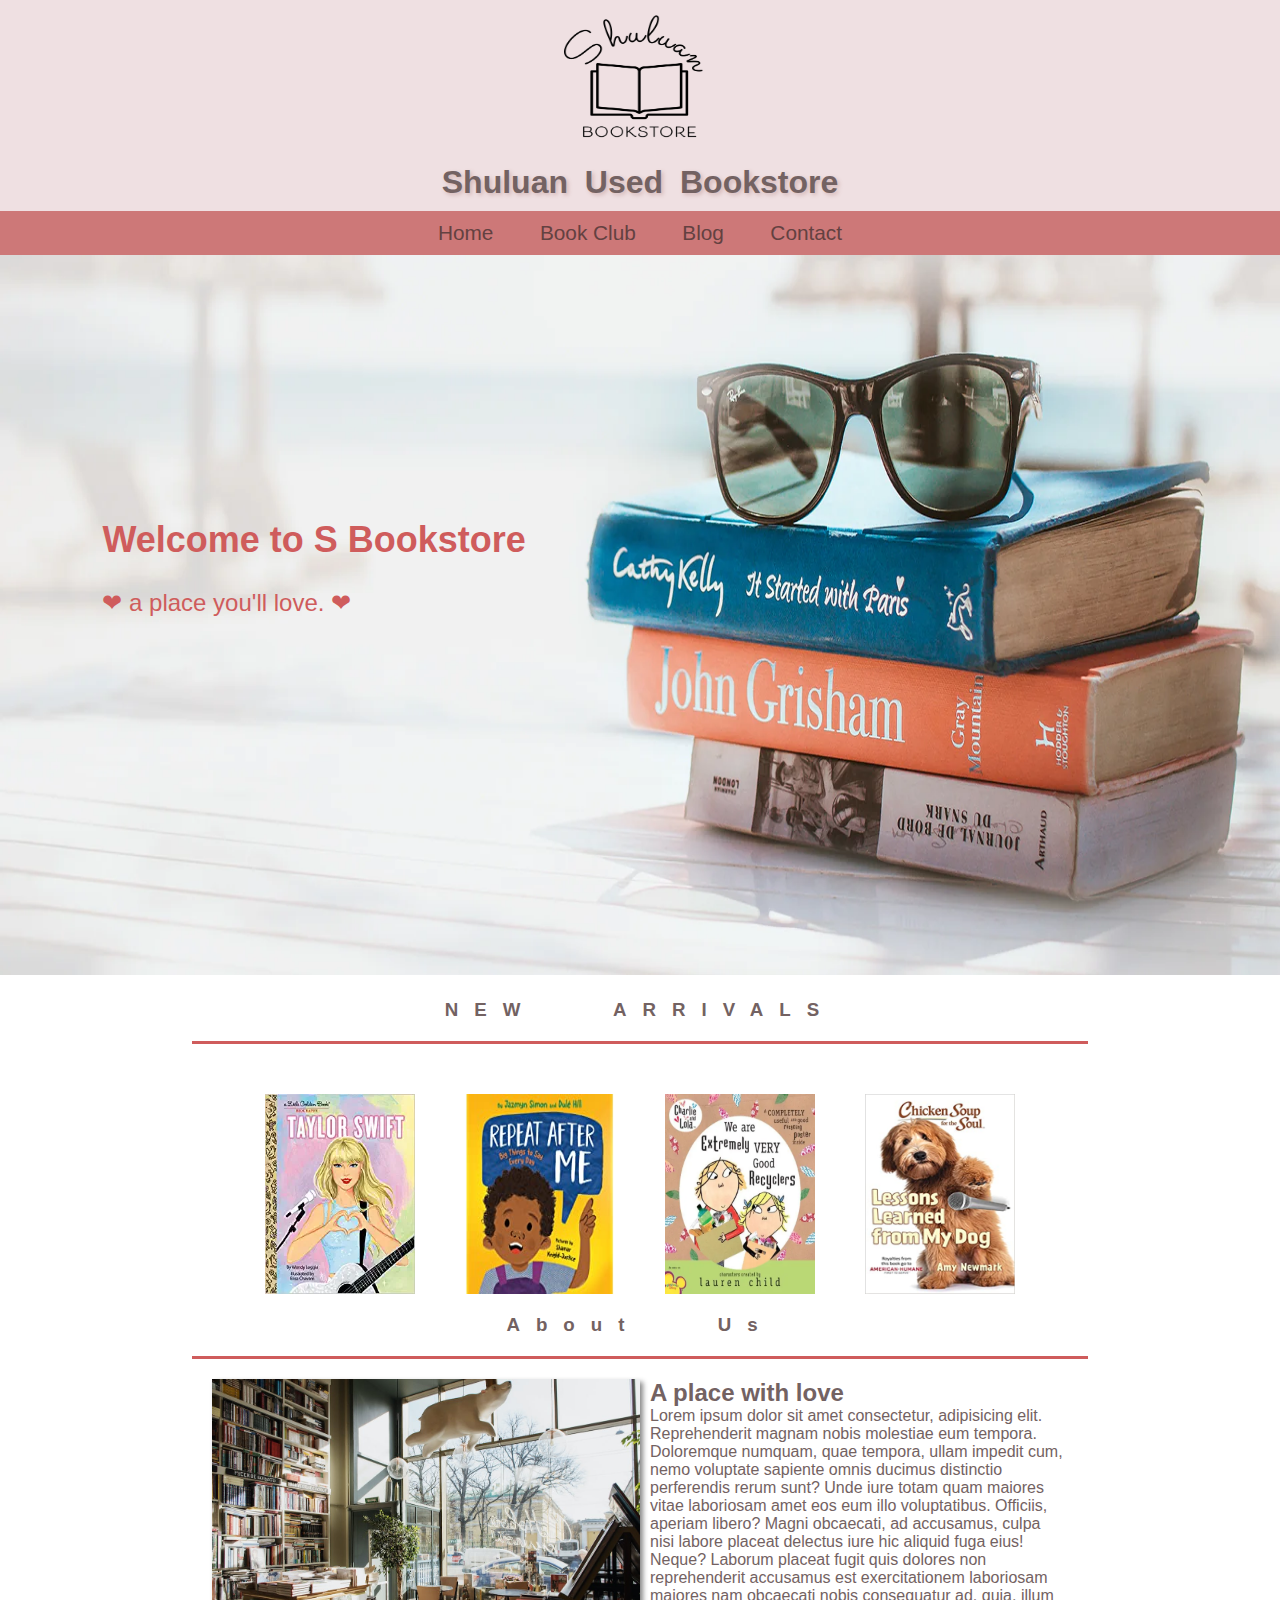
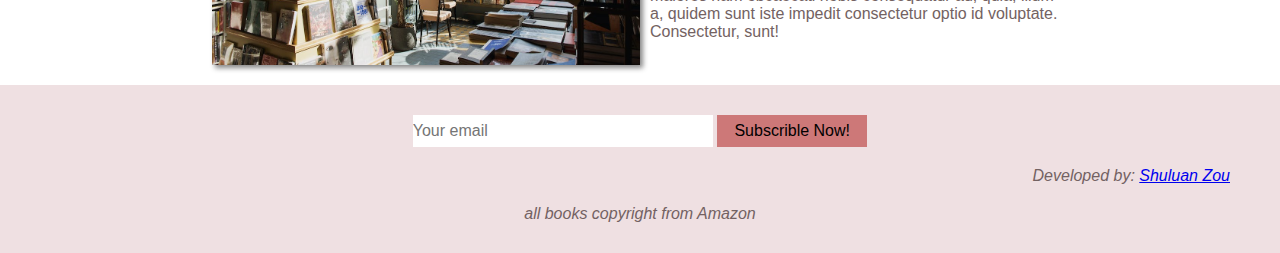
<file: index.html>
<!DOCTYPE html>
<!--
    Author: Shuluan Zou
    Date: 04/26/2023
-->
<html lang="en">
    <head>
        <title>Shuluan Used Bookstore</title>
        <meta charset="utf-8">
        <link rel="icon" href="images/icon.png">
        <link rel="stylesheet" href="stylesheets/main.css">
        <link rel="stylesheet" href="stylesheets/index.css">

    </head>

    <body>
        <header>
            <img src="images/logo.png" alt="logo">
            <h1>Shuluan Used Bookstore</h1>
            <nav>
                <a href="index.html">Home</a> 
                <a href="joinUs.html">Book Club</a> 
                <a href="news.html">Blog</a>
                <a href="contact.html">Contact</a>
            </nav> 
        </header>
        <main>
            <section class="firstContainer">
                <img src="images/slider.webp" alt="bookstore">
                <div class="textContainer">
                    <h2>Welcome to S Bookstore</h2> 
                    <br>
                    <p>	&#10084; a place you'll love. &#10084;</p>    
                </div>
            </section>
            
            <section class="secondContainer">
                <h3>NEW ARRIVALS</h3>
            </section>

            <div class="newBooks">
                    <img src="images/book-1.webp" alt="TaylorSwift" class="bookImg">
                    <img src="images/book-2.jpg" alt="Repeat Atfter me" class="bookImg">
                    <img src="images/book-3.webp" alt="We Are Extremely Very Good Recyclers" class="bookImg">
                    <img src="images/book-4.jpg" alt="Chicken Soup for the Soul" class="bookImg">
            </div>

            <section class="secondContainer">
                <h3>About Us</h3>
            </section>
            <section id="aboutUsText">
                <img src="images/aboutUs.jpeg" alt="aboutUs"  id="aboutUs">
                <h2>A place with love</h2>
                <p>Lorem ipsum dolor sit amet consectetur, adipisicing elit. Reprehenderit magnam nobis molestiae eum tempora. Doloremque numquam, quae tempora, ullam impedit cum, nemo voluptate sapiente omnis ducimus distinctio perferendis rerum sunt?
                Unde iure totam quam maiores vitae laboriosam amet eos eum illo voluptatibus. Officiis, aperiam libero? Magni obcaecati, ad accusamus, culpa nisi labore placeat delectus iure hic aliquid fuga eius! Neque?
                Laborum placeat fugit quis dolores non reprehenderit accusamus est exercitationem laboriosam maiores nam obcaecati nobis consequatur ad, quia, illum a, quidem sunt iste impedit consectetur optio id voluptate. Consectetur, sunt!</p>
            </section>

        </main>

        <footer>
            <form name="subform" action="http://itins3.madisoncollege.edu/echo.php" method="post">
                <input type="text" placeholder="Your email" name="email" id="email" class="input">    
                <input type="submit" value="Subscrible Now!" class="subscrible">
            </form>
            <address>Developed by: <a href="mailto:szou@madisoncollege.edu">Shuluan Zou</a></address>
            <cite>all books copyright from Amazon</cite>
        </footer>
    </body>

</html>
</file>
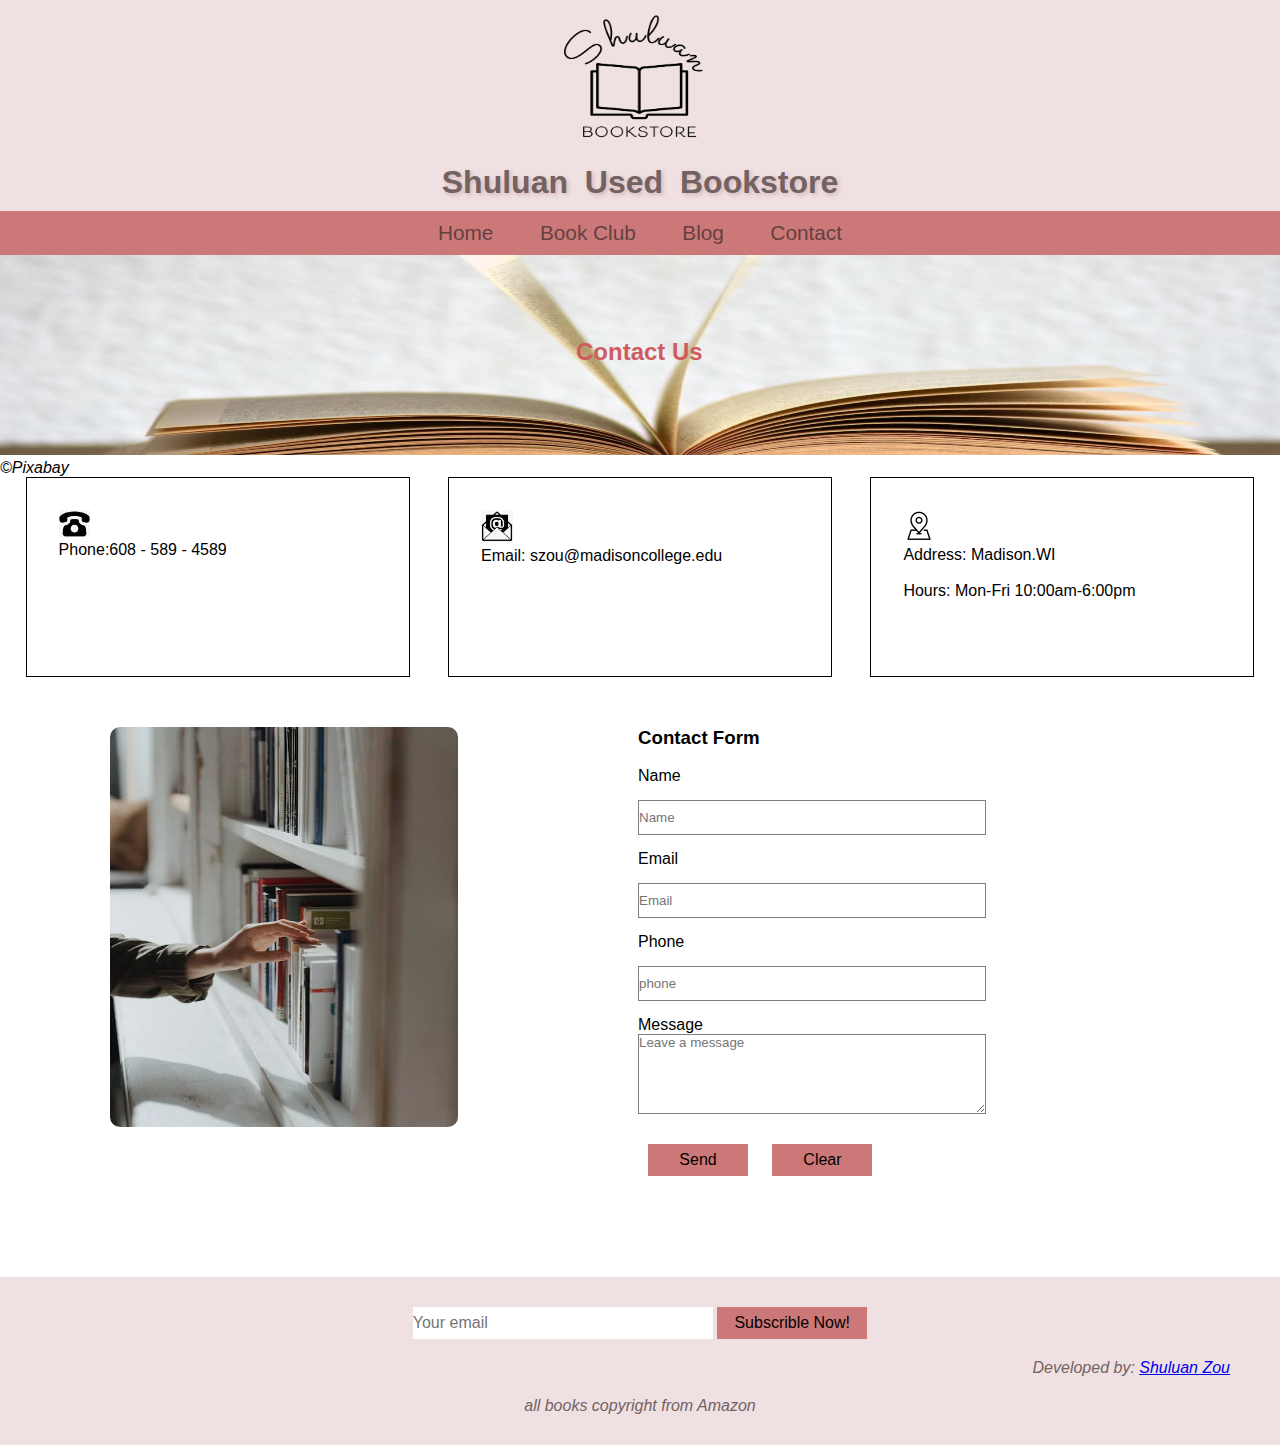
<file: contact.html>
<!DOCTYPE html>
<!--
    Author: Shuluan Zou
    Date: 04/26/2023
-->
<html lang="en">
    <head>
        <title>Shuluan Used Bookstore</title>
        <meta charset="utf-8">
        <link rel="icon" href="images/icon.png">
        <link rel="stylesheet" href="stylesheets/main.css">
        <link rel="stylesheet" href="stylesheets/contact.css">

    </head>

    <body>
        <header>
            <img src="images/logo.png" alt="logo">
            <h1>Shuluan Used Bookstore</h1>
            <nav>
                <a href="index.html">Home</a> 
                <a href="joinUs.html">Book Club</a> 
                <a href="news.html">Blog</a>
                <a href="contact.html">Contact</a>
            </nav> 
        </header>
        <main>
            <section class="firstContainer">
                <img src="images/contact-bg.jpeg" alt="contact" id="aboutBg">
                <h2>Contact Us</h2> 
                <cite>&copy;Pixabay</cite>
            </section>

            <div class="secondContainer">
                <div class="contact">
                    <img src="images/phone.jpg" alt="phone" class="icon">
                    <p>Phone:608 - 589 - 4589</p>
                </div>
                <div class="contact">
                    <img src="images/email.png" alt="email" class="icon">
                    <p>Email: szou@madisoncollege.edu</p>
                </div>
                <div class="contact">
                    <img src="images/address.png" alt="address" class="icon">
                    <p>Address: Madison.WI</p><br>
                    <p>Hours: Mon-Fri 10:00am-6:00pm</p> 
                </div>
            </div>

            <section class="formContainer">
                <img src="images/contactForm.webp" alt="contactForm" id="contactForm">
                <h3>Contact Form</h3><br>
                <form action="http://itins3.madisoncollege.edu/echo.php" method="post" name="contactForm">
                        <label for="name">Name</label>
                        <input type="text" name="name" id="name" class="inputButton" placeholder="Name" required>
                   
                        <label for="emailInput">Email</label>
                        <input type="text" name="email" id="emailInput" class="inputButton" placeholder="Email" required>
                    
                        <label for="phone">Phone</label>
                        <input type="text" name="phone" id="phone" class="inputButton" placeholder="phone">

                        <label for="message">Message</label>
                        <textarea name="message" id="message" placeholder="Leave a message"></textarea>
                    <div class="button">
                        <input type="submit" value="Send" class="formButton">
                        <input type="reset" value="Clear" class="formButton">
                    </div>
                </form>
            </section>
        </main>
        <footer>
            <form name="subform" action="http://itins3.madisoncollege.edu/echo.php" method="post">
                <input type="text" placeholder="Your email" name="email" id="email" class="input">    
                <input type="submit" value="Subscrible Now!" class="subscrible">
            </form>
            <address>Developed by: <a href="mailto:szou@madisoncollege.edu">Shuluan Zou</a></address>
            <cite>all books copyright from Amazon</cite>
        </footer>
    </body>

</html>
</file>
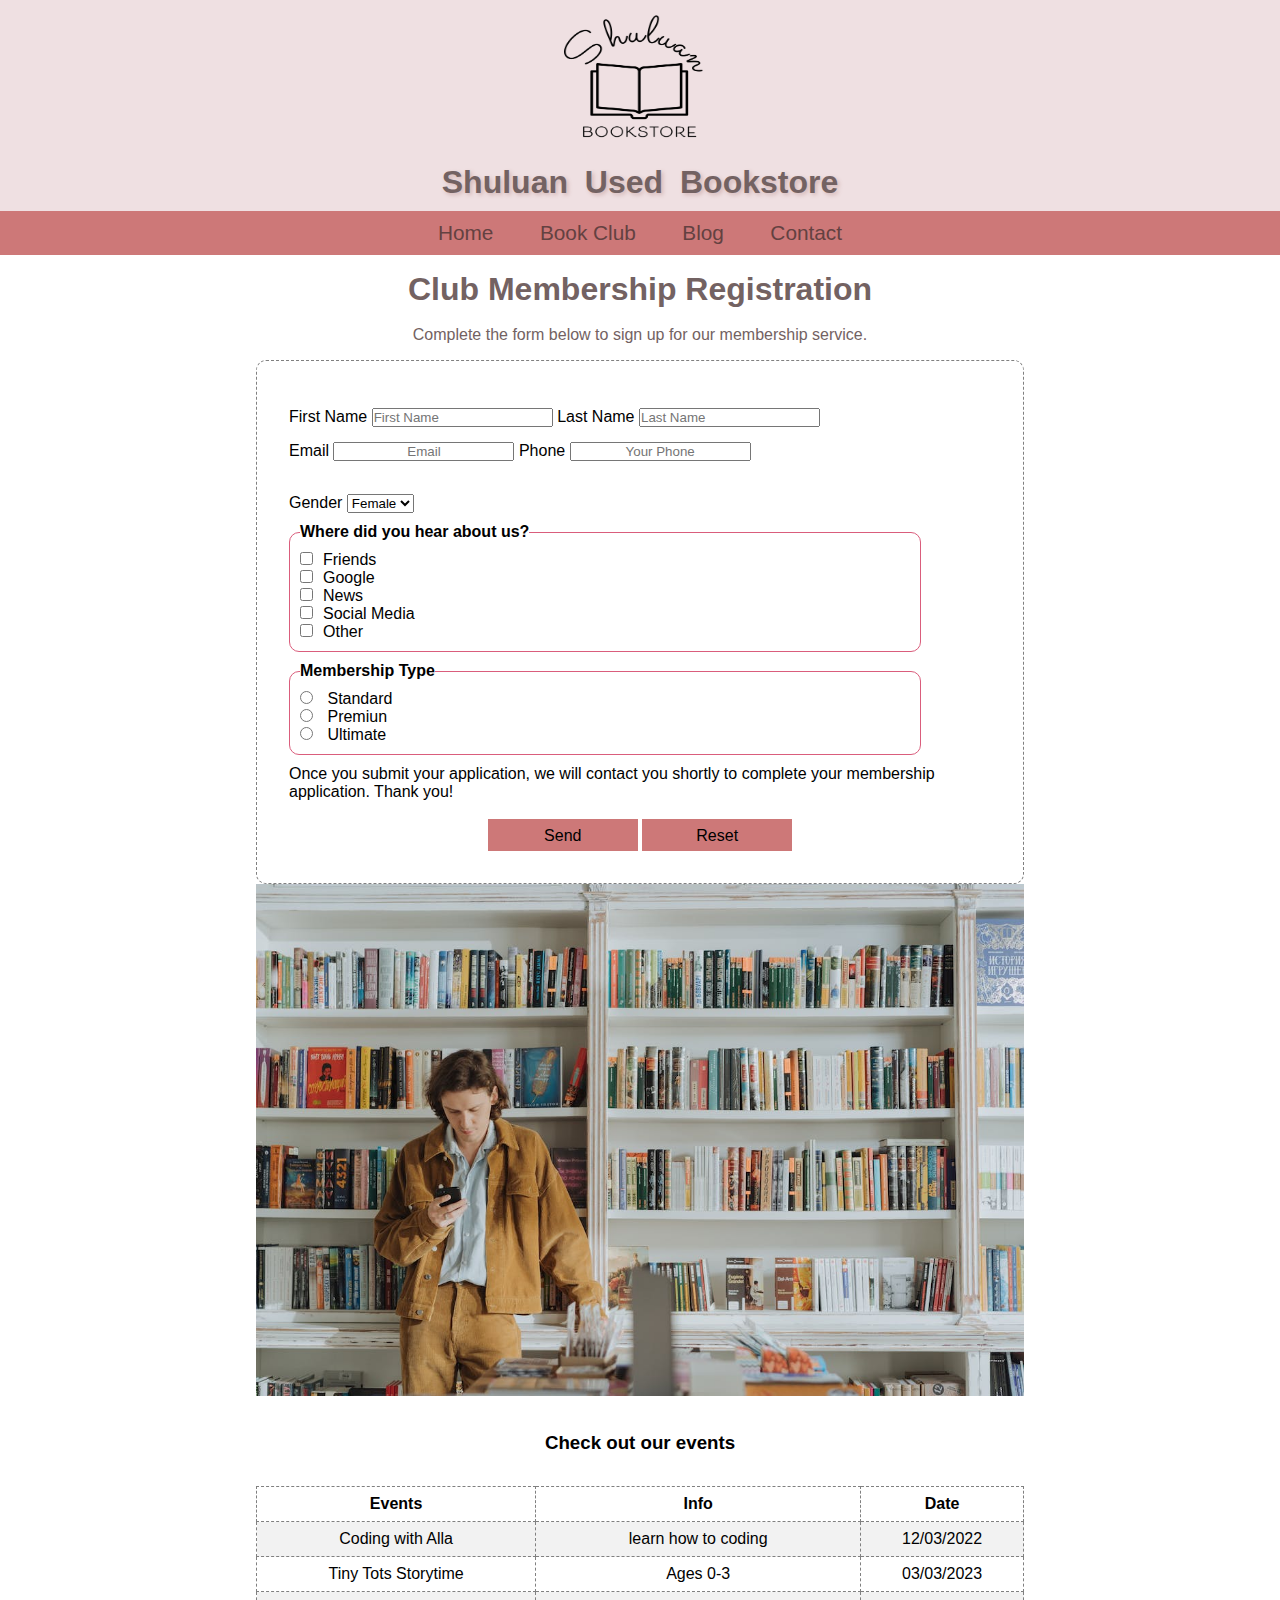
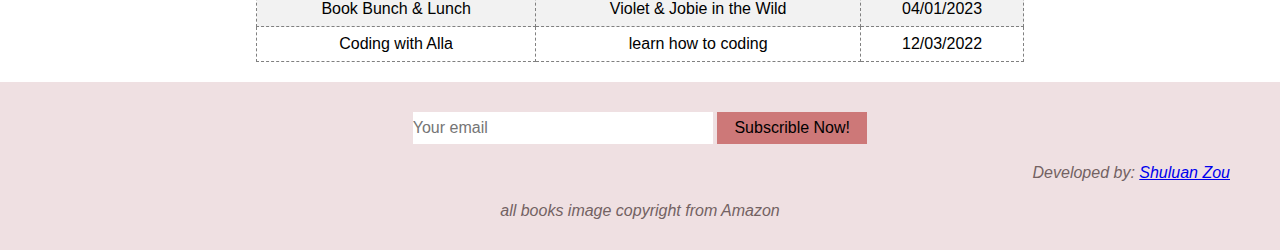
<file: joinUs.html>
<!DOCTYPE html>
<!--
    Author: Shuluan Zou
    Date: 04/26/2023
-->
<html lang="en">
    <head>
        <title>Shuluan Used Bookstore</title>
        <meta charset="utf-8">
        <link rel="icon" href="images/icon.png">
        <link rel="stylesheet" href="stylesheets/main.css">
        <link rel="stylesheet" href="stylesheets/joinUs.css">

    </head>

    <body>
        <header>
            <img src="images/logo.png" alt="logo">
            <h1>Shuluan Used Bookstore</h1>
            <nav>
                <a href="index.html">Home</a> 
                <a href="joinUs.html">Book Club</a> 
                <a href="news.html">Blog</a>
                <a href="contact.html">Contact</a>
            </nav> 
        </header>
        <main>
            <div class="registration">
                <h1>Club Membership Registration</h1><br>
                <p>Complete the form below to sign up for our membership service.</p>
            </div>
            <form action="http://itins3.madisoncollege.edu/echo.php" method="post" class="form">
                 <div class="formText">              
                    <label for="firstname">First Name</label>
                    <input type="text" name="firstname" id="firstname" placeholder="First Name" required class="inputText"> 

                    <label for="lastName">Last Name</label>
                    <input type="text" name="lastName" id="lastName" placeholder="Last Name" required class="inputText"><br>
                </div>

                <div class="formText">
                    <label for="emailInput">Email</label>
                    <input type="text" name="email" id="emailInput" class="inputButton" placeholder="Email" required>

                    <label for="phone">Phone</label>
                    <input type="text" name="phone" id="phone" class="inputButton" placeholder="Your Phone"> 
                </div><br>  
                
                <label for="gender">Gender</label>
                <select name="gender" id="gender">
                    <option value="female">Female</option>
                    <option value="Male">male</option>
                </select>

                <fieldset>
                    <legend>Where did you hear about us?</legend>
                    
                    <label for="friends"><input type="checkbox" name="friends" id="friends" value="friends">Friends</label><br>                  
                    <label for="google"><input type="checkbox" name="google" id="google" value="google">Google</label><br>  
                    <label for="news"><input type="checkbox" name="news" id="news" value="news">News</label><br> 
                    <label for="socialMedia"><input type="checkbox" name="socialMedia" id="socialMedia" value="socialMedia">Social Media</label><br>                 
                    <label for="other"><input type="checkbox" name="other" id="other" value="other">Other</label><br>
                </fieldset>
                <fieldset>
                    <legend>Membership Type</legend>
                    <input type="radio" name="membershipType" id="standard" value="standard">
                    <label for="standard">Standard</label><br>
                    <input type="radio" name="membershipType" id="premiun" value="premiun">
                    <label for="premiun">Premiun</label><br>
                    <input type="radio" name="membershipType" id="ultimate" value="ultimate">
                    <label for="ultimate">Ultimate</label>
                </fieldset>
                <p>Once you submit your application, we will contact you shortly to complete your membership application. Thank you!</p><br>
                <div class="inputButton">
                    <input type="submit" value="Send" id="send">
                    <input type="reset" value="Reset">
                </div>
            </form>

            <div>
                <img src="images/join-bg.jpeg" alt="joinUs" id="joinBg">
                <h3>Check out our events</h3>
                <table>
                    <tr>
                        <th>Events</th>
                        <th>Info</th>
                        <th>Date</th>
                    </tr>
                    <tr>
                        <td>Coding with Alla</td>
                        <td>learn how to coding</td>
                        <td>12/03/2022</td>
                    </tr>
                    <tr>
                        <td>Tiny Tots Storytime</td>
                        <td>Ages 0-3</td>
                        <td>03/03/2023</td>                       
                    </tr>
                    <tr>
                        <td>Book Bunch & Lunch</td>
                        <td>Violet & Jobie in the Wild</td>
                        <td>04/01/2023</td>                       
                    </tr>
                    <tr>
                        <td>Coding with Alla</td>
                        <td>learn how to coding</td>
                        <td>12/03/2022</td>                       
                    </tr>
                </table>
            </div>
        </main>

        <footer>
            <form name="subform" action="http://itins3.madisoncollege.edu/echo.php" method="post">
                <input type="text" placeholder="Your email" name="email" id="email" class="input">    
                <input type="submit" value="Subscrible Now!" class="subscrible">
            </form>
            <address>Developed by: <a href="mailto:szou@madisoncollege.edu">Shuluan Zou</a></address>
            <cite>all books image copyright from Amazon</cite>
        </footer>
    </body>

</html>
</file>
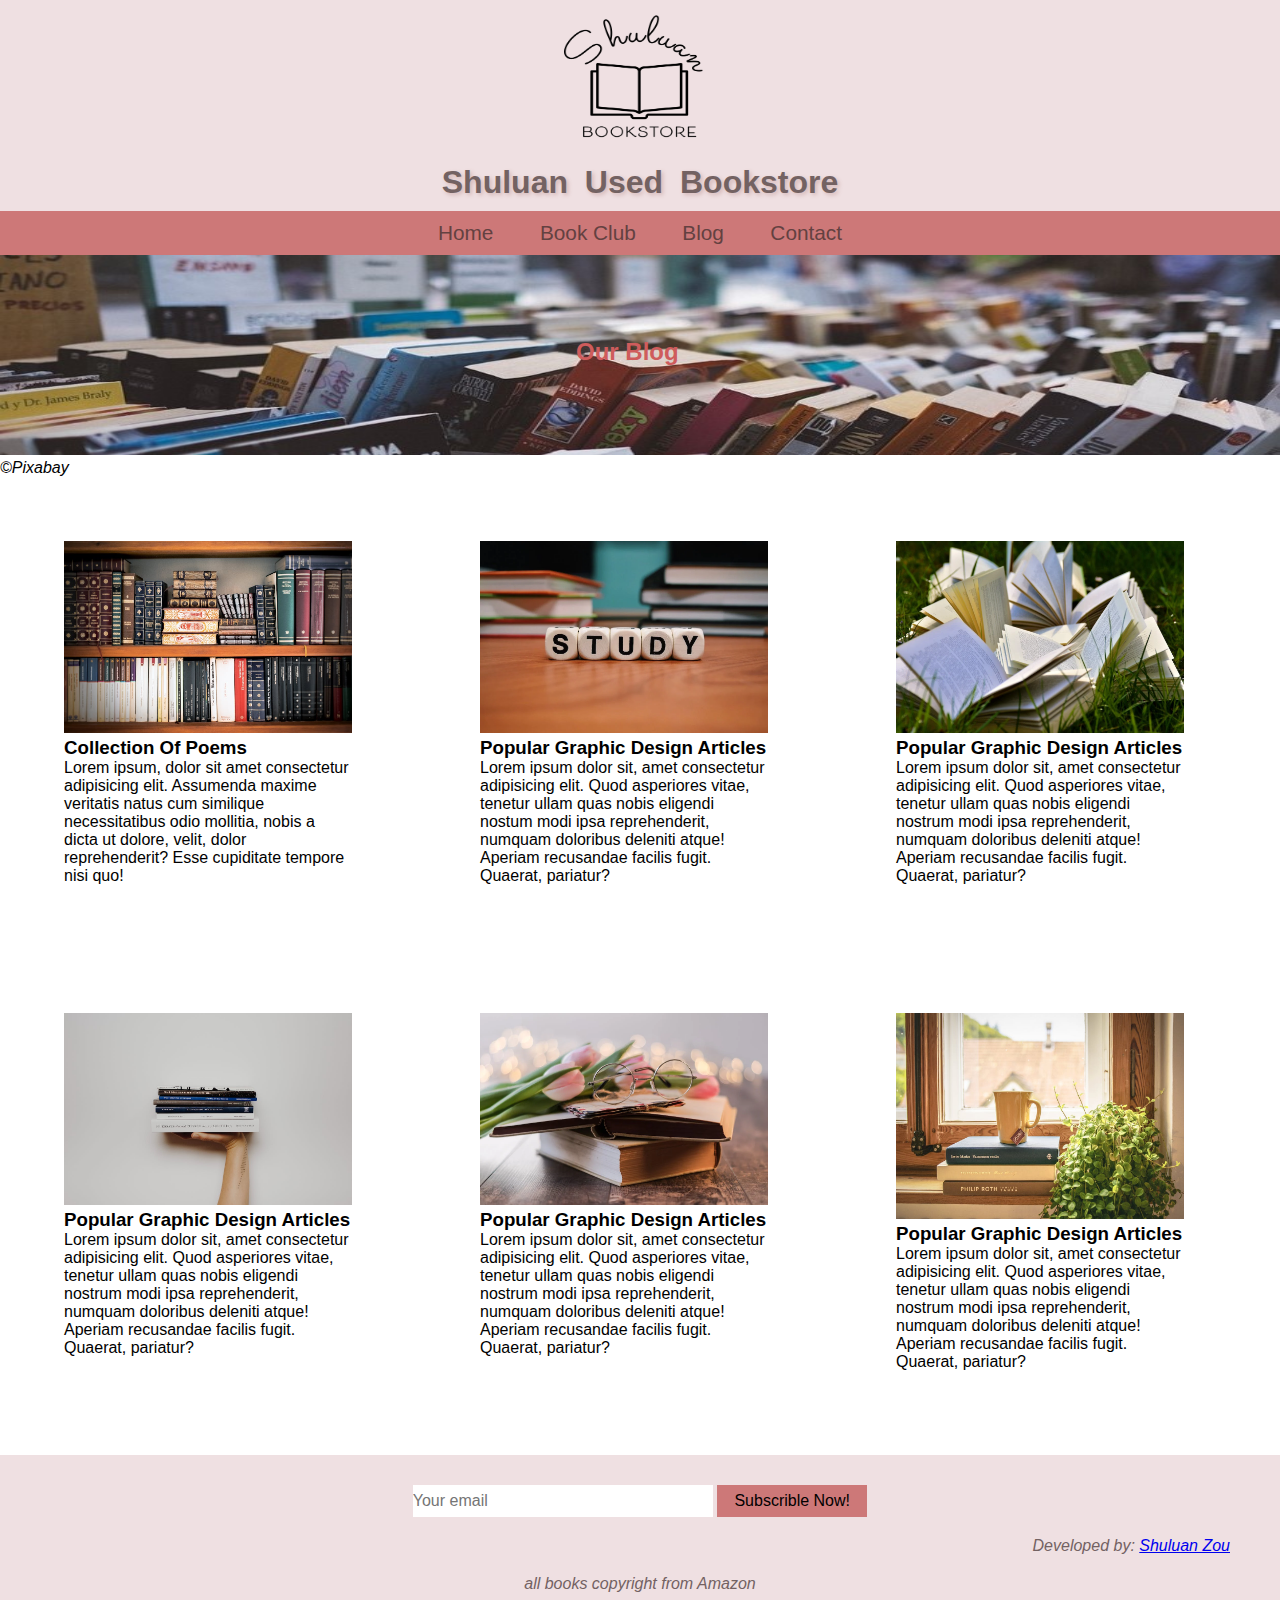
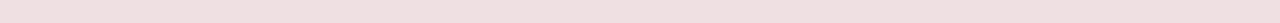
<file: news.html>
<!DOCTYPE html>
<!--
    Author: Shuluan Zou
    Date: 04/26/2023
-->
<html lang="en">
    <head>
        <title>Shuluan Used Bookstore</title>
        <meta charset="utf-8">
        <link rel="icon" href="images/icon.png">
        <link rel="stylesheet" href="stylesheets/main.css">
        <link rel="stylesheet" href="stylesheets/news.css">

    </head>

    <body>
        <header>
            <img src="images/logo.png" alt="logo">
            <h1>Shuluan Used Bookstore</h1>
            <nav>
                <a href="index.html">Home</a> 
                <a href="joinUs.html">Book Club</a> 
                <a href="news.html">Blog</a>
                <a href="contact.html">Contact</a>
            </nav> 
        </header>   
        <main>
            <section class="firstContainer">
                <img src="images/news-bg.jpg" alt="news" id="aboutBg">
                <h2>Our Blog</h2> 
                <cite>&copy;Pixabay</cite>
            </section>
            <div class="articleContainer">
                <article>
                <img src="images/blog1.jpeg" alt="blog1" class="blogImg">
                <h3>Collection Of Poems</h3>
                <p>Lorem ipsum, dolor sit amet consectetur adipisicing elit. Assumenda maxime veritatis natus cum similique necessitatibus odio mollitia, nobis a dicta ut dolore, velit, dolor reprehenderit? Esse cupiditate tempore nisi quo!</p>
                </article>

                <article>
                    <img src="images/blog2.webp" alt="blog2" class="blogImg">
                    <h3>Popular Graphic Design Articles</h3>
                    <p>Lorem ipsum dolor sit, amet consectetur adipisicing elit. Quod asperiores vitae, tenetur ullam quas nobis eligendi nostum modi ipsa reprehenderit, numquam doloribus deleniti atque! Aperiam recusandae facilis fugit. Quaerat, pariatur?</p>
                </article>
                <article>
                    <img src="images/blog3.webp" alt="blog3" class="blogImg">
                    <h3>Popular Graphic Design Articles</h3>
                    <p>Lorem ipsum dolor sit, amet consectetur adipisicing elit. Quod asperiores vitae, tenetur ullam quas nobis eligendi nostrum modi ipsa reprehenderit, numquam doloribus deleniti atque! Aperiam recusandae facilis fugit. Quaerat, pariatur?</p>
                </article>
                <article>
                    <img src="images/blog4.jpeg" alt="blog4" class="blogImg">
                    <h3>Popular Graphic Design Articles</h3>
                    <p>Lorem ipsum dolor sit, amet consectetur adipisicing elit. Quod asperiores vitae, tenetur ullam quas nobis eligendi nostrum modi ipsa reprehenderit, numquam doloribus deleniti atque! Aperiam recusandae facilis fugit. Quaerat, pariatur?</p>
                </article>
                <article>
                    <img src="images/blog5.webp" alt="blog5" class="blogImg">
                    <h3>Popular Graphic Design Articles</h3>
                    <p>Lorem ipsum dolor sit, amet consectetur adipisicing elit. Quod asperiores vitae, tenetur ullam quas nobis eligendi nostrum modi ipsa reprehenderit, numquam doloribus deleniti atque! Aperiam recusandae facilis fugit. Quaerat, pariatur?</p>
                </article>
                <article>
                    <img src="images/blog6.jpeg" alt="blog6" class="blogImg">
                    <h3>Popular Graphic Design Articles</h3>
                    <p>Lorem ipsum dolor sit, amet consectetur adipisicing elit. Quod asperiores vitae, tenetur ullam quas nobis eligendi nostrum modi ipsa reprehenderit, numquam doloribus deleniti atque! Aperiam recusandae facilis fugit. Quaerat, pariatur?</p>
                </article>
            </div>
        </main>

        <footer>
            <form name="subform" action="http://itins3.madisoncollege.edu/echo.php" method="post">
                <input type="text" placeholder="Your email" name="email" id="email" class="input">    
                <input type="submit" value="Subscrible Now!" class="subscrible">
            </form>
            <address>Developed by: <a href="mailto:szou@madisoncollege.edu">Shuluan Zou</a></address>
            <cite>all books copyright from Amazon</cite>
        </footer>
    </body>

</html>
</file>
<file: stylesheets/main.css>
/*
    Shuluan Zou
    04/26/2023
*/

* {
    box-sizing: border-box;
    margin: 0;
    padding: 0;
    font-family: Arial, Helvetica, sans-serif;
}
header {
    text-align: center;
    background-color: #efe0e2;
    width: 100%;
}
header img {
    width: 200px;
    height: 150px;
}
header h1 {
    color: rgb(115, 98, 98);
    font-weight: bold;
    word-spacing: 0.5rem;
    text-shadow: 2px 2px 4px rgb(211, 182, 182);
    padding: 10px;
}
nav {
    padding: 10px;
    background-color: rgb(205, 120, 120);
    width: 100%;
}
nav a {
    text-decoration: none;
    margin: 1rem;
    padding: 5px;
    font-size: 1.3rem;
    color: rgb(99, 65, 65);
}
nav a:hover {
    color: rgb(190, 59, 59);
    font-weight: bold;
}
footer {
    padding: 30px;
    background-color: #efe0e2;
    color: rgb(115, 98, 98);
    margin-top: 20px;
    text-align: center;
}
address{
    padding: 20px;
    text-align: right;
}

.input{
    width: 300px;
    border: none;
    font-size: 1rem;
    height: 2rem;
}
.subscrible {
    width: 150px; 
    background-color: rgb(205, 120, 120);
    border: none;
    font-size: 1rem;
    height: 2rem;
}
input[type="submit"]:hover{background-color: rgb(163, 31, 31);}
input[type="reset"]:hover {background-color: rgb(163, 31, 31);}
#aboutBg {
    width: 100%;
    height: 200px;
}
.firstContainer {
    position: relative;
}



@media only screen and (max-width: 640px) {
    nav a {display: block;}
    .newBooks {
        display: flex;
        flex-direction: column;
        justify-content: center;
    }

    .articleContainer {
        display: flex;
        justify-self: center;
        flex-direction: column;
    }

}
</file>
<file: stylesheets/index.css>
/*
    Shuluan Zou
    04/26/2023
*/

.firstContainer img{
    width: 100%;
    height: 80vh;
}
.firstContainer{position: relative;}
.textContainer {
    position: absolute;
    bottom: 50%;
    left: 8%;
    color: rgb(207, 92, 92);
    font-size: 1.5rem;
    width: 50%;   
}

.secondContainer{
    text-align: center;
    padding: 20px;
    word-spacing: 3.5rem;
    letter-spacing: 1rem;
    width: 70%;
    margin: 0 auto;
    border-bottom: solid rgb(207, 92, 92);
    color: rgb(115, 98, 98);
}
.bookImg{
    width: 150px;
    height: 200px;
}
.newBooks{
    display: flex;
    justify-content: center;  
    gap: 50px;  
    margin-top: 50px;
}
#aboutUs {
    float: left;
    box-shadow: 3px 3px 5px #888888;
    margin-right: 10px;
    margin-bottom: 20px;
    width: 50%;
}
footer{clear: left;}

#aboutUsText {
    padding: 20px;
    width: 70%;
    margin: 0 auto;
    color: rgb(115, 98, 98);
}
</file>
<file: stylesheets/contact.css>
/*
    Shuluan Zou
    04/26/2023
*/
* {
    box-sizing: border-box;
    margin: 0;
    padding: 0;
}
h2 {
    position: absolute;
    bottom: 50%;
    left: 45%;
    color: rgb(207, 92, 92);
    font-size: 1.5rem;
    width: 50%;
}
.icon{
    width: 10%;
}
.contact{
    border: solid 1px black;
    width: 30%;
    height: 200px;
    padding: 2rem;
}
.secondContainer {
    display: flex;
    justify-content: center;
    align-items: center;
    gap: 3%;  
}
#contactForm {
    float: left;
    width: 30%;
    height: 400px;
    margin-left: 50px;
    margin-right: 180px; 
    border-radius: 10px;  
}
footer {clear: left;}
.formContainer {
    margin: 50px 60px;
    height: 500px;
}

label {
    font-size: 1rem;
}
.inputButton{
    border: gray 0.5px solid;
    width: 30%;
    height: 35px;
    margin: 15px 10px;
    display: block;

}
textarea {
    border: gray 0.5px solid;
    width: 30%;
    height: 80px;
    display: block;
}
.formButton{
    width: 100px;
    background-color: rgb(205, 120, 120);
    border: none;
    font-size: 1rem;
    height: 2rem;
    margin: 30px 10px;
}

@media only screen and (max-width: 640px) {
        .secondContainer {
            display: flex;
            flex-direction: column;
            justify-content: center;
            align-items: center;
            width: 100%;
            overflow: auto;
        }
        .icon {width: 30%;}
        #contactForm {
            display: none;
        }
        .inputButton,textarea {
            width: 100%;
            margin: 0;
        }
        .contact{
            width: 100%;
            height: auto;
        }
}
</file>
<file: stylesheets/joinUs.css>
/*
    Shuluan Zou
    04/26/2023
*/
* {
    box-sizing: border-box;
    margin: 0;
    padding: 0;
}
main {
    width: 60%;
    margin: 0 auto;
}

.registration {
    padding: 1rem;
    text-align: center;
    color: rgb(115, 98, 98);;
}

.form {
    border-radius: 10px;
    padding: 2rem;
    border: dashed 1px gray;
}

.formText {
    margin-top: 15px;
    margin-bottom: 15px;
}
fieldset {
    border-radius: 10px;
    border: #da5d7c solid 1.5px;
    padding: 10px;
    width: 90%;
    margin-top: 10px;
    margin-bottom: 10px;
}
input[type="radio"],
input[type="checkbox"] {
    margin-right: 10px;
}
#send {
    width: 150px;
    background-color: rgb(205, 120, 120);
    border: none;
    font-size: 1rem;
    height: 2rem;
    padding: 8px;
}
legend {
    font-weight: bold;
}
input[type="reset"] {
    width: 150px;
    background-color: rgb(205, 120, 120);
    border: none;
    font-size: 1rem;
    height: 2rem;
    padding: 8px;
}
.inputButton {
    text-align: center;
}
#send:hover {background-color: rgb(163, 31, 31);}
#joinBg {width: 100%;}
table,td,th {
    border: 1px dashed gray;
}

table {
    border-collapse: collapse;
    width: 100%; 
}

td,th {
    text-align: center;
    padding: 8px;
}
tr:nth-child(even) {
    background-color: #f2f2f2;
}
h3{
    padding: 2rem;
    text-align: center;
}
</file>
<file: stylesheets/news.css>
/*
    Shuluan Zou
    04/26/2023
*/

.blogImg {
    width: 100%;    
}
h2 {
    position: absolute;
    bottom: 50%;
    left: 45%;
    color: rgb(207, 92, 92);
    font-size: 1.5rem;
    width: 50%;
}
article {
    width: 30%;
    padding: 3rem;
    margin: 1rem;   
}
.articleContainer {
    display: flex;
    justify-self: center;
    flex-wrap: wrap;
}


@media only screen and (max-width: 640px) {
        article {
            width: 100%;
        }
}
</file>
